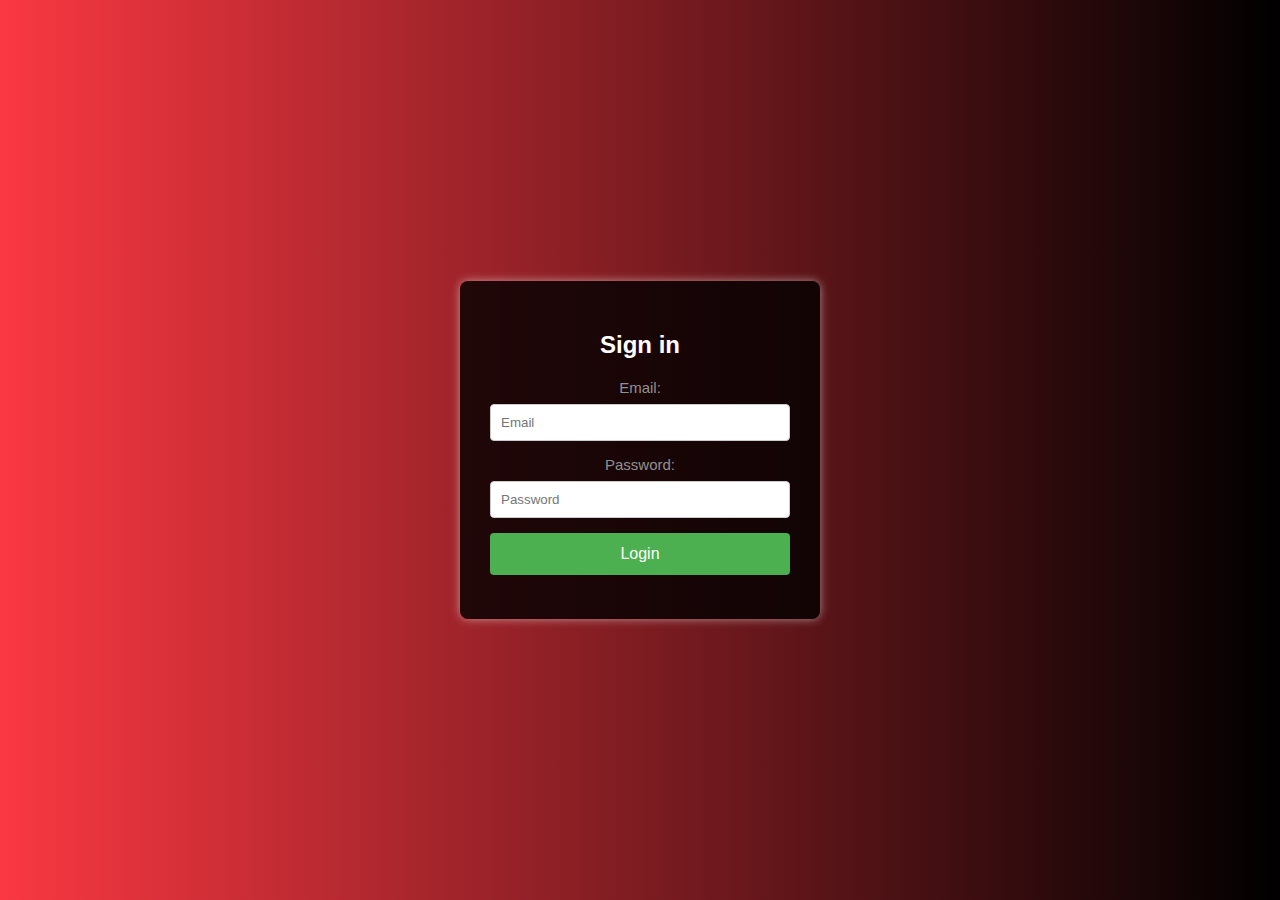
<file: index.html>
<!DOCTYPE html>
<html lang="en">
  <head>
    <meta charset="UTF-8" />
    <meta name="viewport" content="width=device-width, initial-scale=1.0" />
    <link rel="stylesheet" href="style.css" />
    <script src="https://apis.google.com/js/api.js"></script>
    <link rel="icon" type="image/png" sizes="32x32" href="/favicon-32x32.png" />
    <title>Login Page</title>
  </head>
  <body>
    <div id="loginContainer" class="login-container">
      <h2>Sign in</h2>
      <form id="loginForm" onsubmit="validateLogin(); return false;">
        <label for="username">Email:</label>
        <input
          type="text"
          id="username"
          name="username"
          required
          placeholder="Email"
        />

        <label for="password">Password:</label>
        <input
          type="password"
          id="password"
          name="password"
          required
          placeholder="Password"
        />

        <button type="submit">Login</button>
      </form>
      <p id="errorMsg"></p>
    </div>
    <script src="script.js"></script>
    <video
      id="transitionVideo"
      autoplay
      muted
      style="
        display: none;
        position: fixed;
        top: 0;
        left: 0;
        width: 100%;
        height: 100%;
        object-fit: cover;
      "
    >
      <source src="Netflix Animation.mp4?version=1.1" type="video/mp4" />
    </video>
  </body>
</html>
</file>
<file: style.css>
#transitionVideo {
  z-index: 1000; /* Ensure the video appears above other elements */
}
body {
  font-family: "Segoe UI", Tahoma, Geneva, Verdana, sans-serif;
  display: flex;
  align-items: center;
  justify-content: center;
  height: 100vh;
  margin: 0;
  background: linear-gradient(
    to right,
    #fa3842,
    #000000
  ); /* Netflix red to black gradient */
}

.login-container {
  background: rgba(0, 0, 0, 0.8); /* Semi-transparent black background */
  padding: 30px;
  border-radius: 8px;
  box-shadow: 0 0 10px rgba(255, 255, 255, 0.5); /* White shadow for contrast */
  color: white; /* Text color */
  width: 300px;
  text-align: center;
  margin: auto;
}

form {
  display: flex;
  flex-direction: column;
}

label {
  margin-bottom: 8px;
  font-size: 15px;
  color: #929191;
}

input {
  padding: 10px;
  margin-bottom: 15px;
  border: 1px solid #ccc;
  border-radius: 4px;
}

button {
  background-color: #4caf50;
  color: white;
  padding: 12px;
  border: none;
  border-radius: 4px;
  cursor: pointer;
  font-size: 16px;
}

button:hover {
  transform: scale(1.02);
  transition: transform linear 300ms;
  background-color: #45a049;
}

#errorMsg {
  color: red;
  margin-top: 10px;
  font-size: 14px;
}
</file>
